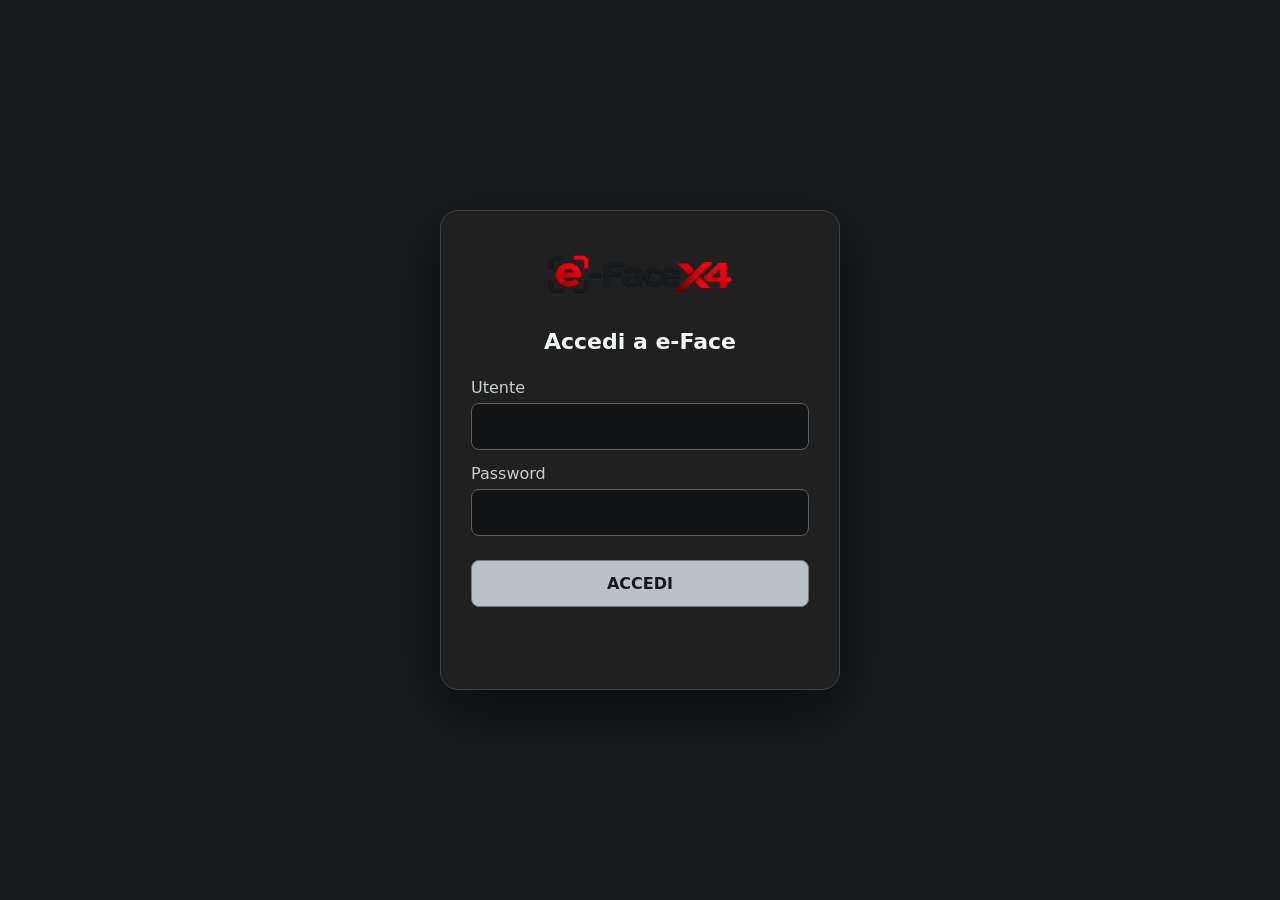
<file: e_face_x4/app/static/login.html>
<!doctype html><html lang="it" style="background:#181c1f"><head><meta charset="utf-8"><meta name="viewport" content="width=device-width,initial-scale=1"><meta name="theme-color" content="#181c1f"><link rel="manifest" href="assets/manifest.webmanifest?v=2.20.38"><link rel="icon" type="image/png" href="assets/eface-x4-app-icon.png"><link rel="apple-touch-icon" href="assets/eface-x4-app-icon.png"><title>Accedi · e-Face X4</title><style>
*{box-sizing:border-box}html,body{min-height:100%;background:#181c1f}body{min-height:100vh;margin:0;display:grid;place-items:center;color:#f4f7f8;font:16px system-ui,sans-serif}main{width:min(92vw,400px);padding:30px;border:1px solid #3c4246;border-radius:18px;background:#202020;box-shadow:0 20px 60px #0009}.login-brand{display:block;width:min(250px,80%);height:68px;margin:0 auto 20px;object-fit:contain}h1{margin:0 0 24px;text-align:center;font-size:22px}label{display:block;margin:14px 0 6px;color:#c8ced1}input{width:100%;padding:13px;border:1px solid #596167;border-radius:8px;background:#111315;color:white;font:inherit}button{width:100%;margin-top:24px;padding:13px;border:1px solid #737b80;border-radius:8px;background:#b9c2c6;color:#15191b;font:700 16px system-ui;cursor:pointer}p{min-height:1.3em;color:#ffb6b6}
</style></head><body><main><img class="login-brand" src="assets/brand-horizontal.png" alt="e-Face X4"><h1>Accedi a e-Face</h1><form id="form"><label for="username">Utente</label><input id="username" autocomplete="username" required><label for="password">Password</label><input id="password" type="password" autocomplete="current-password" required><button>ACCEDI</button><p id="error" role="alert"></p></form></main><script>
document.getElementById('form').addEventListener('submit',async event=>{event.preventDefault();const error=document.getElementById('error');error.textContent='';const response=await fetch('api/auth/login',{method:'POST',headers:{'Content-Type':'application/json'},body:JSON.stringify({username:document.getElementById('username').value,password:document.getElementById('password').value})}).catch(()=>null);if(response?.ok)location.replace('./');else error.textContent='Accesso non riuscito';});
</script></body></html>
</file>
